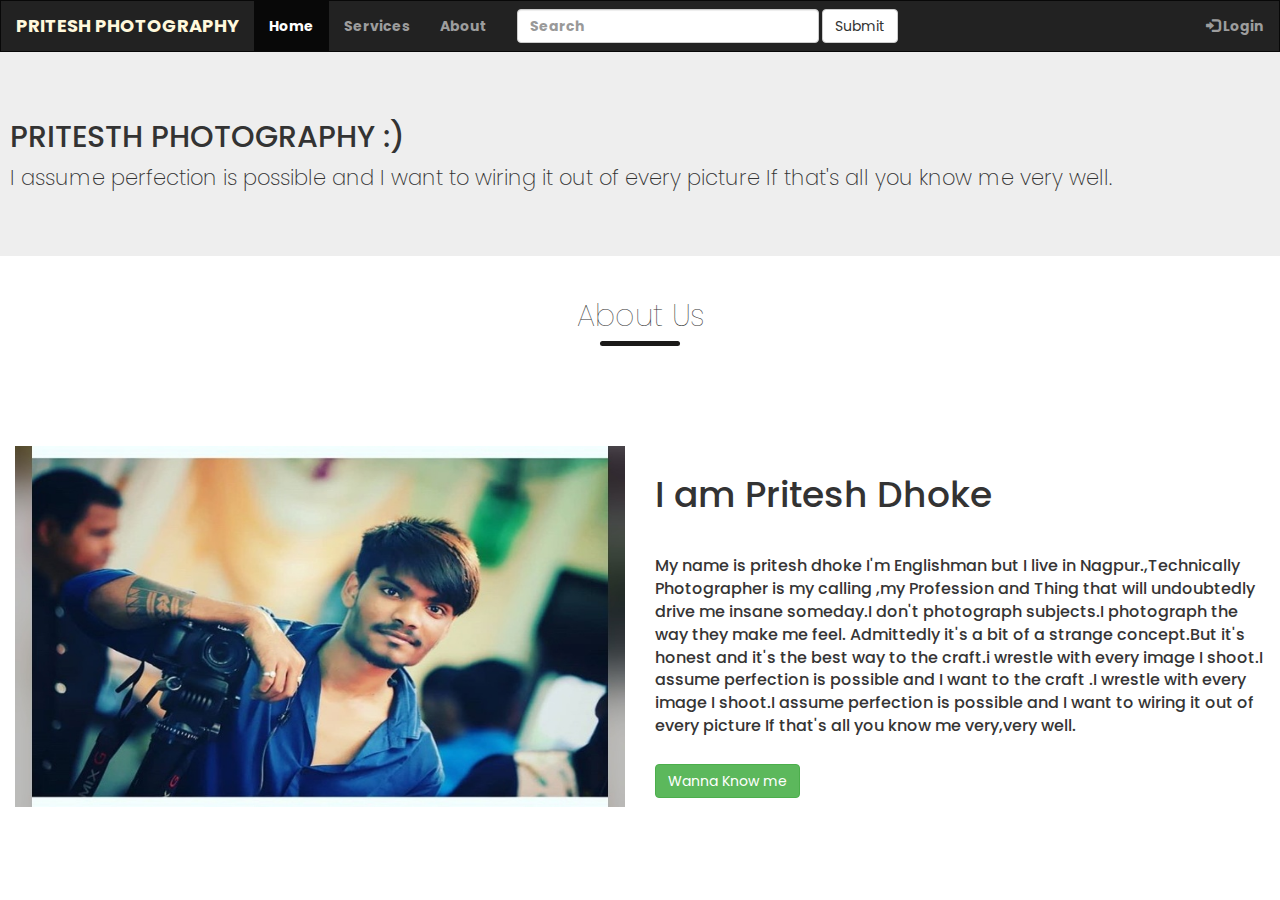
<file: about.html>
<html>
<head>
  <title>Pritesh website</title>
  <meta charset="utf-8">
  <meta name="viewport" content="width=device-width, initial-scale=1">
  <link
      href="https://fonts.googleapis.com/css2?family=Poppins:wght@300;400;600;700&display=swap"
      rel="stylesheet"
    />
   <link rel="stylesheet" href="https://maxcdn.bootstrapcdn.com/bootstrap/3.4.1/css/bootstrap.min.css">
<link rel="stylesheet" href="style/style.css">
</head>
<body>
  <div class="navbr">
    <nav class="navbar navbar-inverse">
      <div class="container-fluid">
       <div class="navbar-header">
        <a class="navbar-brand " style="color: cornsilk; font-weight: 200;" href="#"><b>PRITESH PHOTOGRAPHY<b></a>
       </div>
        <ul class="nav navbar-nav">
        <li class="active"><a href="firstindex1.html">Home</a></li>
        <li><a href="index.html">Services</a></li>
        <li><a href="about.html">About</a></li>
        </ul>
        <ul class="nav navbar-nav navbar-right">
        <li><a href="loginpage/index1.html"><span class="glyphicon glyphicon-log-in"></span> Login</a></li>
       </ul>

       <form class="navbar-form navbar-left" action="/action_page.php">
       <div class="form-group">
        <input type="text" class="form-control" placeholder="Search">
       </div>
       <button type="submit" class="btn btn-default">Submit</button>
       </form>
      </div>
    </nav>
  </div>
    <div class="jumbotron" style="padding-left: 10px;">
    <h2>PRITESTH PHOTOGRAPHY :)</h2>
    <p>I assume perfection is possible and I want to  wiring it out of every picture If that's all you know me very well.
    	 </p>
  </div>
    <section class="aboutus">
      <div>
        <h2 class="titletext">About Us</h2>
      </div>
      <br>
      <div class="container-fluid" >
        <div class="row" >
           <div class="col-lg-6 col-md-6 col-12">
            <img src="images/preet1.jpg" class="img-fluid aboutimg">
           </div>
          <div class="col-lg-6 col-md-6 col-12">
              <h1 class="abouthead">I am Pritesh Dhoke</h1>
              <br>
              <p class="aboutustext">
                My name is pritesh dhoke I'm Englishman but I live in Nagpur.,Technically Photographer is my calling ,my Profession and Thing that will undoubtedly drive me insane someday.I don't photograph subjects.I photograph the way they make me feel. Admittedly it's a bit of a strange concept.But it's honest and it's the best way to the craft.i wrestle with every image I shoot.I assume perfection is possible and I want to the craft .I wrestle with every image I shoot.I assume perfection is possible and I want to  wiring it out of every picture If that's all you know me very,very well.
              </p>
              <a href ="about.html" class="btn btn-success">Wanna Know me</a> 
          </div>
        </div>
       </div>
      </section>
<br>
<br>
<br>
<br>
<footer>
  
</footer>


</body>
</html>
</file>
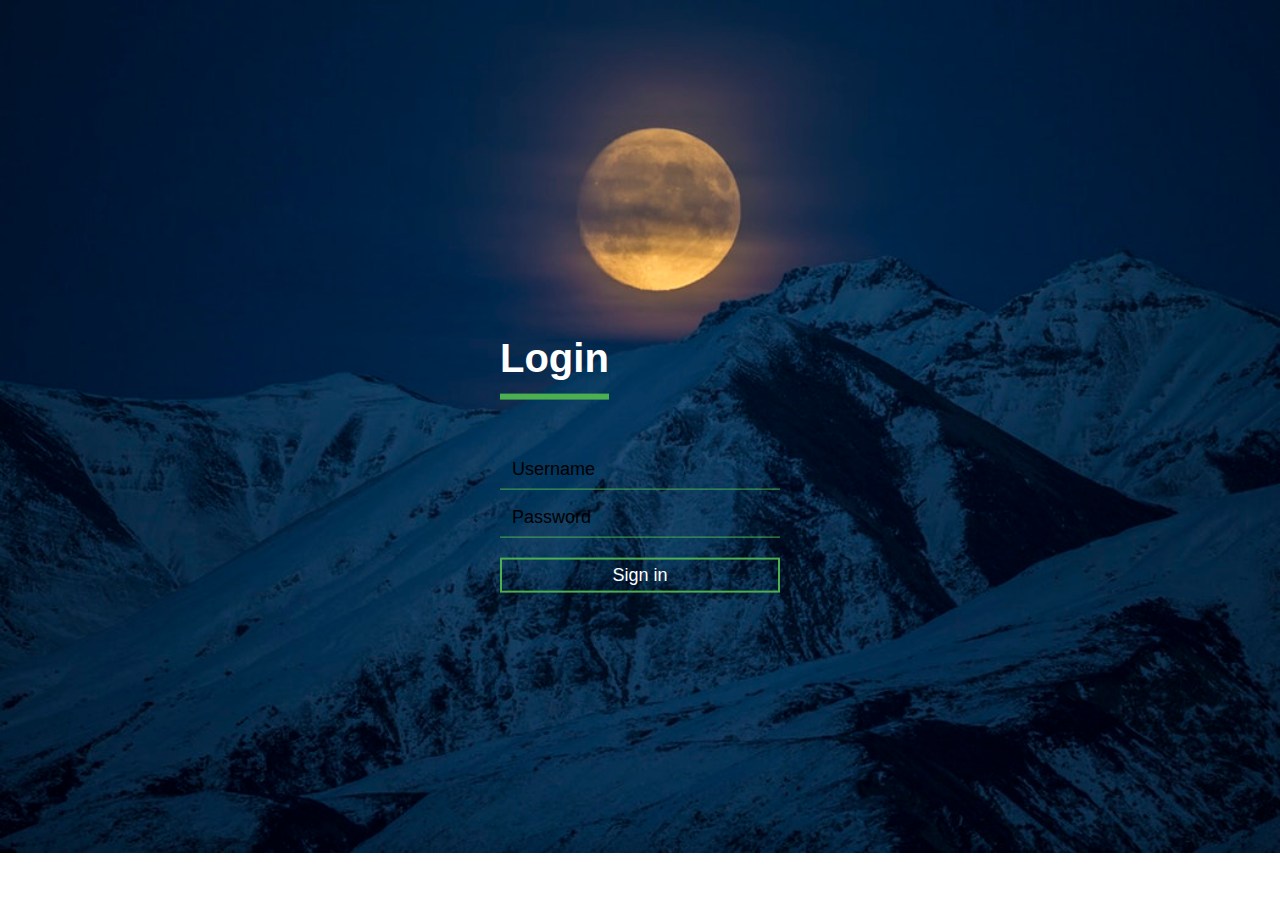
<file: loginpage/index1.html>
<!DOCTYPE html>
<html >
  <head>
    
    <title></title>
    <link rel="stylesheet" href="style.css">
  </head>
  <body>
    <form action="login" method="POST">
<div class="login-box">
  <h1>Login</h1>
  <div class="textbox">
    <input type="text" name:user  value="Username"> 
      </div>
  <div class="textbox">
    <input type="text" name:password  value="Password">
  </div>

  <input type="submit" class="btn" value="Sign in">
</div>
</form>
  </body>
</html>
</file>
<file: style/style.css>
*{margin: 0;padding: 0; ;
	font-family: "Poppins", sans-serif;	
}

.carousel-inner img {
    width: 100%;
    height: 93vh!important;

}
.carousel-caption{
	color: black;
	font-size: 16px;
	font-weight: inherit;
}
.logo{
	color: honeydew;
	;
}
.header{
	
}
.aboutustext{

}
.services{

}
.aboutimg{
	width:100%;
	height: 361px!important;;
}
div.center{
	margin: auto!important;
	width:50%!important;
}
.abouthead{
font-size: 36px;
    line-height: 60px;
	margin: 10px 0;
}
.aboutustext{
	color: rgb(54, 53, 53);
	font-size: 16px;
	font-weight: 500;
	margin: 0 0 26px;
}
	
.card-img-top{
width: 324px;
}
.services-mar{
	
	display: flex;
	justify-content: center;
  
}
.col-lg-4 .col-md-6 .col-12{
	padding-right: 10px !important;
}
.card{
	padding: 15px; 
}
.navbar{
	margin-bottom: 0px !important;
	border-radius: 0px !important;
}
.titletext {
	text-align: center;
	margin: 0 auto 80px;
	position: relative;
	line-height: 60px;
	color: rgb(54, 53, 53);
	font-weight: 100;
  }
  .titletext::after {
	content: ".";
	background-color: #1b1a19;
	width: 80px;
	height: 5x;
	font-size: 5px;
	line-height: 5px;
	border-radius: 5px;
	position: absolute;
	bottom: 0;
	left: 50%;
	transform: translateX(-50%);
  }
  .row {
	display: flex;
	align-items: center;
	flex-wrap: wrap;
	justify-content: space-around;
  }

.footer {
	margin-top: 54px;
	background: #000;
	color: #8a8a8a;
	font-size: 14px;
	padding: 60px 0 20px;
  }
  
  .footer p {
	color: #8a8a8a;
  }
  
  .footer h3 {
	color: white;
	margin-bottom: 20px;
  }
  
  .footer-col-1,
  .footer-col-2,
  .footer-col-3,
  .footer-col-4 {
	min-width: 250px;
	margin-bottom: 20px;
  }
  
  .footer-col-1 {
	flex-basis: 30%;
  }
  
  .footer-col-2 {
	flex: 1;
	text-align: center;
  }
  
  .footer-col-2 img {
	width: px;
	margin-bottom: 20px;
  }
  .footer-col-3,
  .footer-col-3 {
	flex-basis: 12%;
	text-align: center;
  }
  
  ul {
	list-style-type: none;
  }
  
  .app-logo {
	margin-top: 20px;
  }
  .app-logo img {
	width: 140px;
  }
  
  .footer hr {
	border: none;
	background: #b5b5b5;
	height: 1px;
	margin: 20px 0;
  }
  .copyright {
	text-align: center;
  }
  
  .menu-icon {
	width: 28px;
	margin-left: 20px;
	display: none;
  }
  
@media only screen and (max-width: 600px) {
	.row {
	  text-align: center;
	}
	.col-2,
	.col-3,
	.col-4,
	.col-5 {
	  flex-basis: 100%;
	}
  
	.col-5 img {
	  width: 200px;
	}
  }
</file>
<file: loginpage/style.css>
@import "https://use.fontawesome.com/releases/v5.5.0/css/all.css";
body{
  margin: 0;
  padding: 0;
  font-family: sans-serif;
  background: url(bg.jpg) no-repeat;
  background-size: cover;
}
.login-box{
  width: 280px;
  position: absolute;
  top: 50%;
  left: 50%;
  transform: translate(-50%,-50%);
  color: white;
}
.login-box h1{
  float: left;
  font-size: 40px;
  border-bottom: 6px solid #4caf50;
  margin-bottom: 50px;
  padding: 13px 0;
}
.textbox{
  width: 100%;
  overflow: hidden;
  font-size: 20px;
  padding: 8px 0;
  margin: 8px 0;
  border-bottom: 1px solid #4caf50;
}
.textbox i{
  width: 26px;
  float: left;
  text-align: center;
}
.textbox input{
  border: none;
  outline: none;
  background: none;
  font-size: 18px;
  width: 80%;
  float: left;
  margin: 0 10px;
}
.btn{
  width: 100%;
  background: none;
  border: 2px solid #4caf50;
  color: white;
  padding: 5px;
  font-size: 18px;
  cursor: pointer;
  margin: 12px 0;
}
</file>
